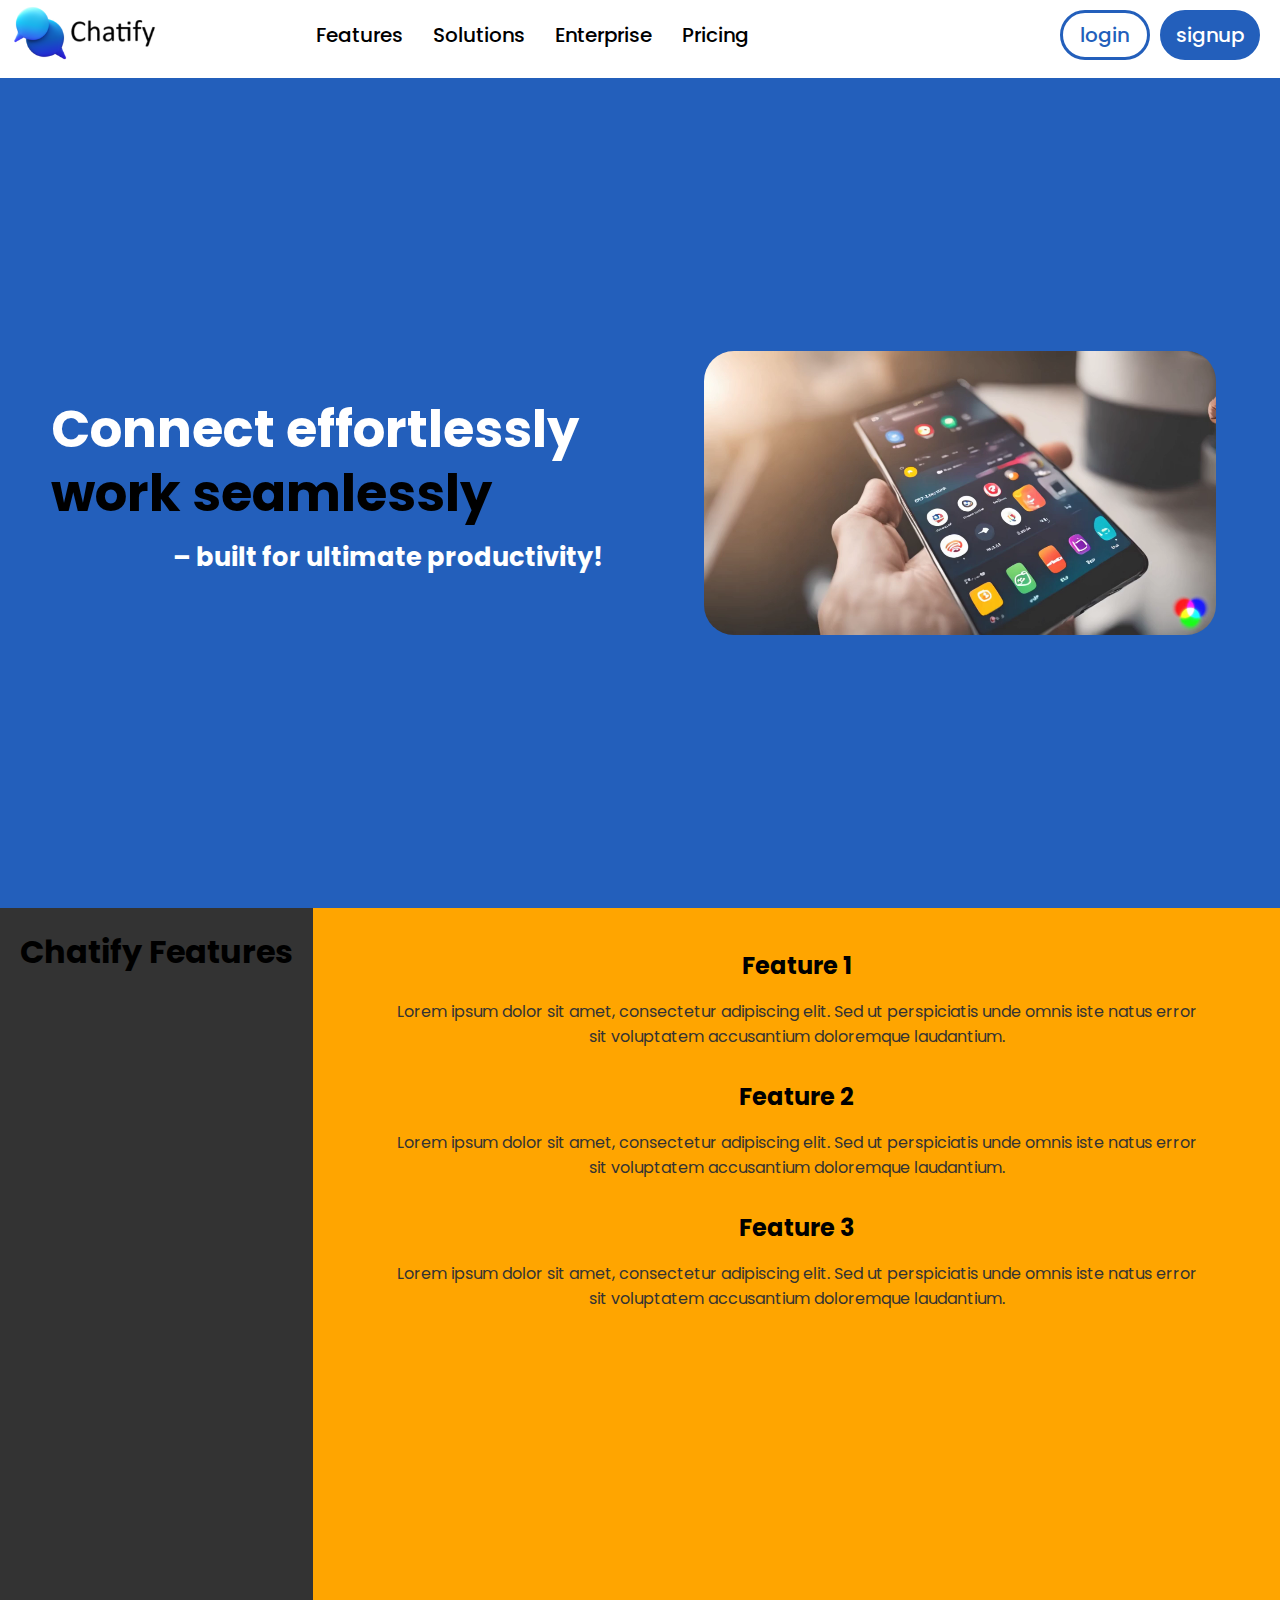
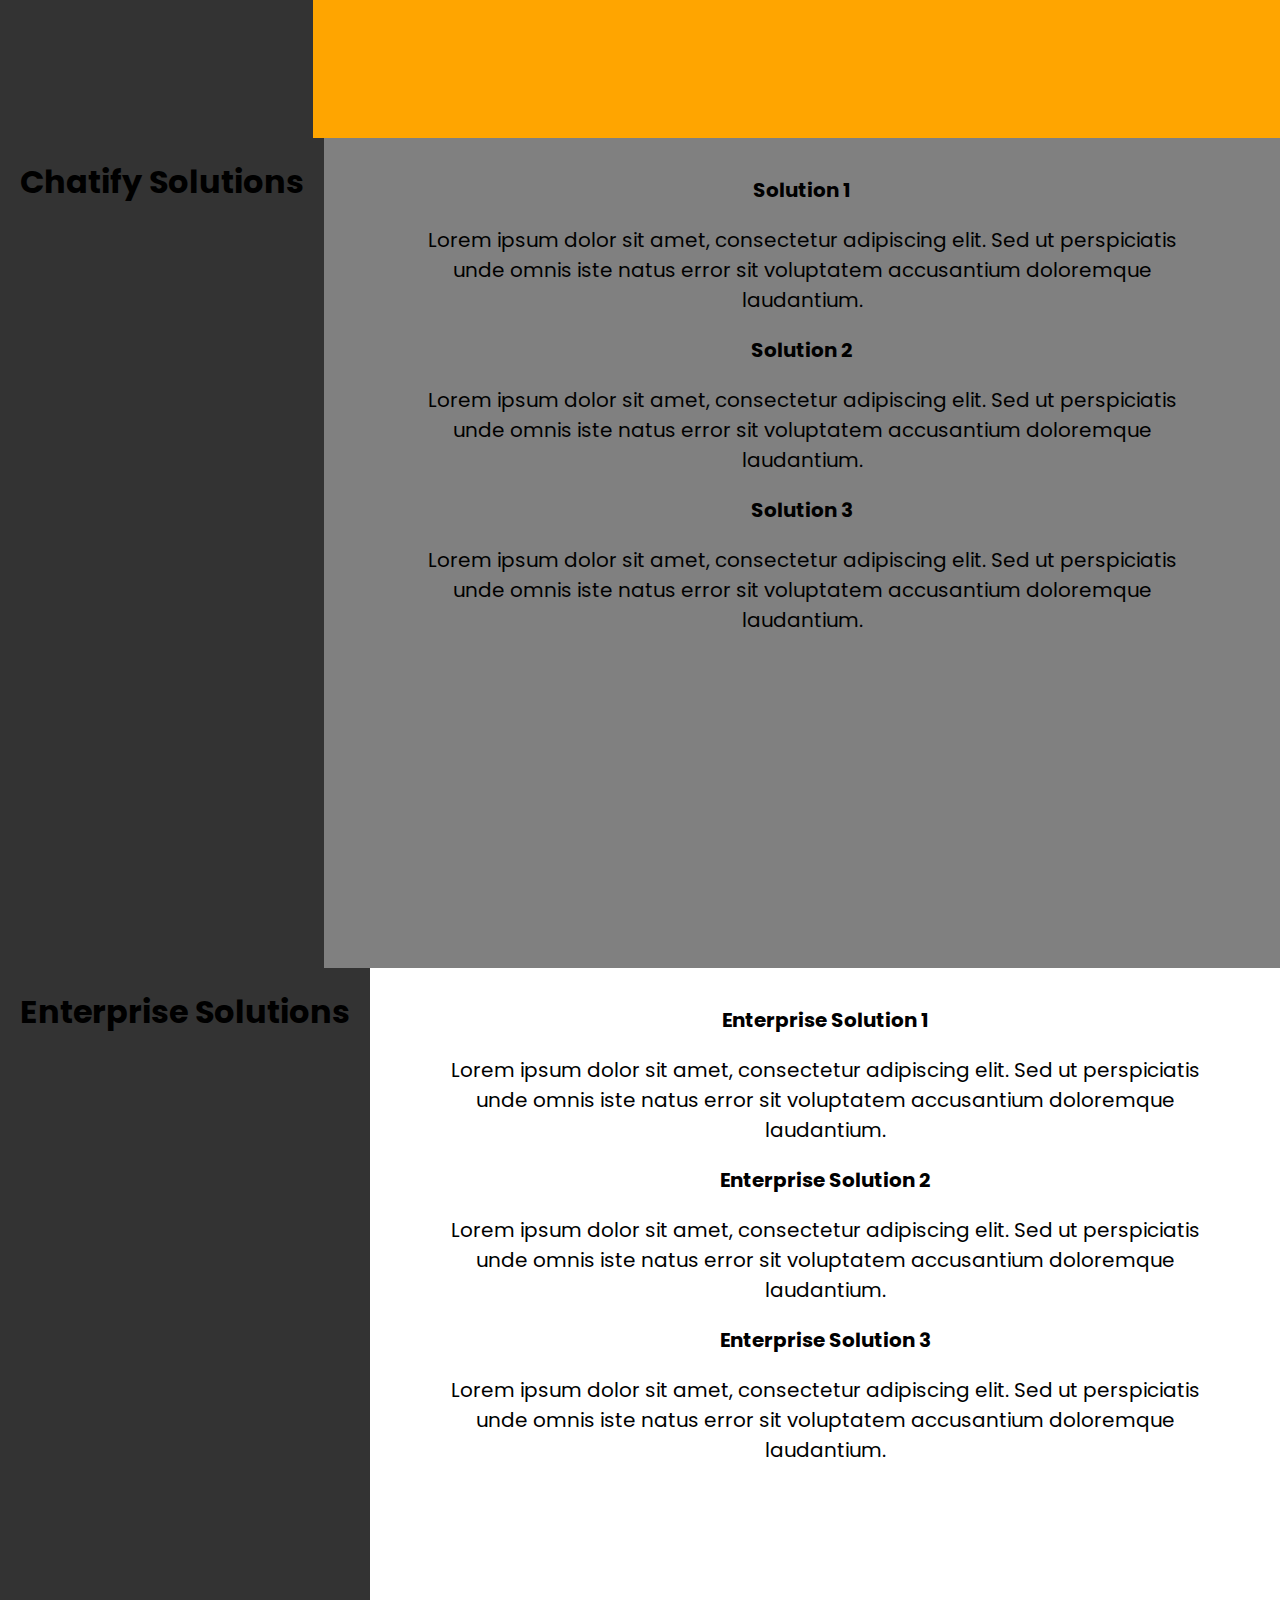
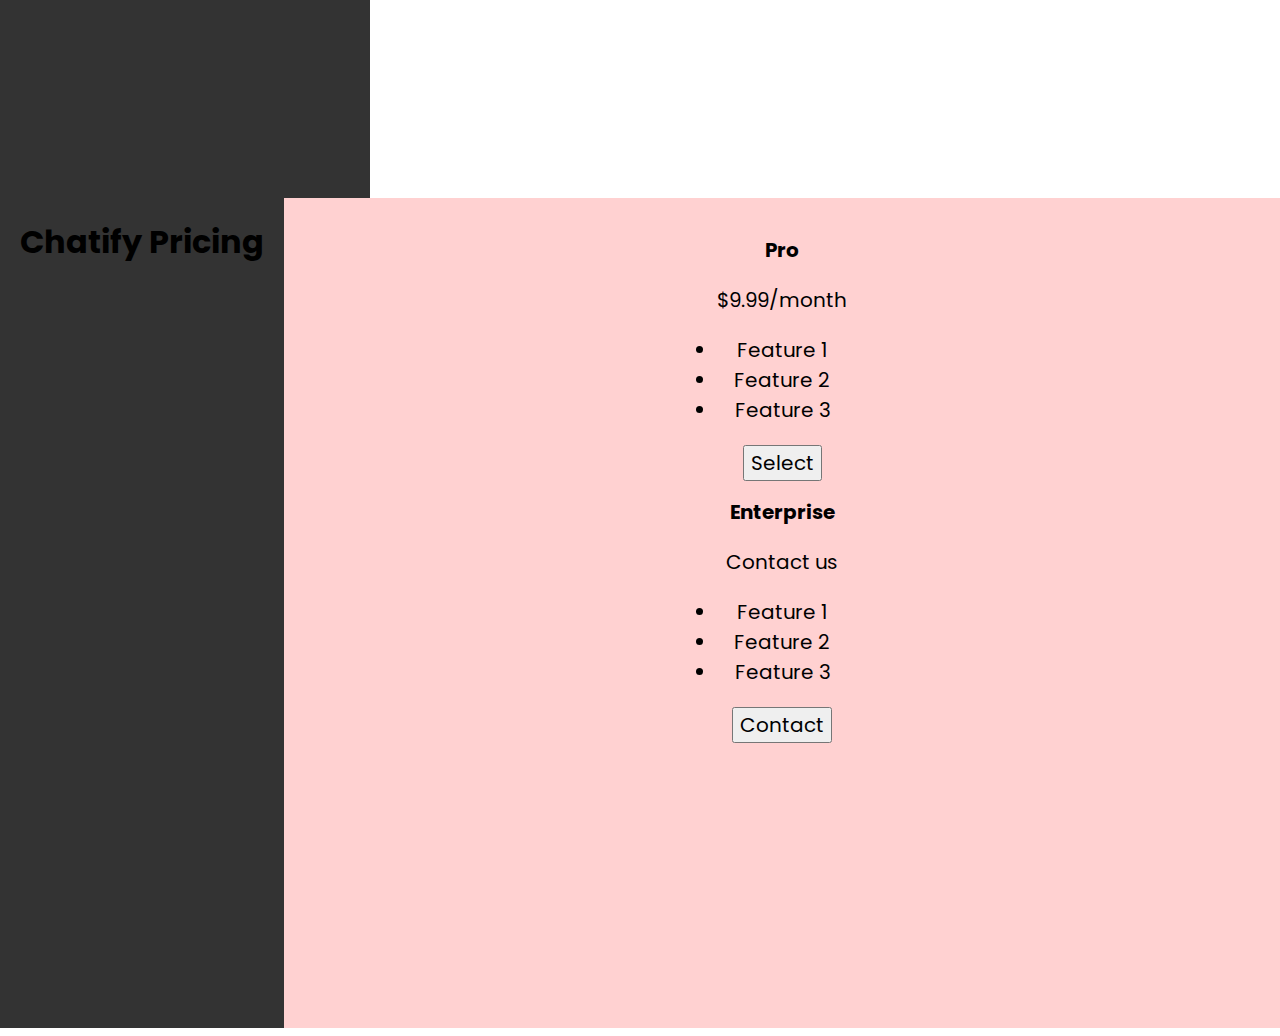
<file: index.html>
<!DOCTYPE html>
<html lang="en">
<head>
    <meta charset="UTF-8">
    <meta name="viewport" content="width=device-width, initial-scale=1.0">
    <title>Chatify</title>
    <link rel="shortcut icon" href="./assets/Favicon/icons8-chat-3d-fluency-96.png" type="image/x-icon">
    <link rel="stylesheet" href="./css/index.css">
</head>
<body>
    <nav class="navbar">
        <div class="logo">
            <a href="#"><img id="logo-pic" src="./assets/Favicon/icons8-chat-3d-fluency-96-name.png"></a>
        </div>

        <div class="menu">
            <ul class="links">
                <li><a href="#Features">Features</a></li>
                <li><a href="#Solutions">Solutions</a></li>
                <li><a href="#Enterprise">Enterprise</a></li>
                <!-- <li><a href="#">Resources</a></li> -->
                <li><a href="#Pricing">Pricing</a></li>
            </ul>
        </div>
        <!-- <div id="search">
            <input type="text">
        </div> -->

        <div id="hamburger-menu">
            <div class="line"></div>
            <div class="line"></div>
            <div class="line"></div>
        </div>

        <div id="btn_set">
            <a href="./routes/login.html"><button id="li">login </button></a>
            <a href="./routes/signup.html"><button id="su">signup </button></a>
        </div>
    </nav>
    <div>
        <section class="sec-1" id="show">
            <div id="texts">
                <h2 id="t1">Connect effortlessly</h2>
                <h2 id="t2">work seamlessly</h2>
                <h4>– built for ultimate productivity!</h4>

            </div>
            <div id="pics">                  
                    <video loop autoplay >
                    <source src="./assets/Favicon/logo_video.mp4" type="video/mp4" />
                    </video>
            </div>
        </section>

        <section class="sec-2" id="Features">
            <header>
                <h1 id="fheader">Chatify Features</h1>
            </header>
        
            <main class="container">
        
                <section class="feature">
                    <h2>Feature 1</h2>
                    <p>Lorem ipsum dolor sit amet, consectetur adipiscing elit. Sed ut perspiciatis unde omnis iste natus error sit voluptatem accusantium doloremque laudantium.</p>
                </section>
        
                <section class="feature">
                    <h2>Feature 2</h2>
                    <p>Lorem ipsum dolor sit amet, consectetur adipiscing elit. Sed ut perspiciatis unde omnis iste natus error sit voluptatem accusantium doloremque laudantium.</p>
                </section>
        
                <section class="feature">
                    <h2>Feature 3</h2>
                    <p>Lorem ipsum dolor sit amet, consectetur adipiscing elit. Sed ut perspiciatis unde omnis iste natus error sit voluptatem accusantium doloremque laudantium.</p>
                </section>
        
                <!-- Add more features as needed -->
        
            </main>
        </section>         

        <section class="sec-3" id="Solutions">
            <header>
                <h1>Chatify Solutions</h1>
            </header>
        
            <main class="container">
        
                <section class="solution">
                    <h2>Solution 1</h2>
                    <p>Lorem ipsum dolor sit amet, consectetur adipiscing elit. Sed ut perspiciatis unde omnis iste natus error sit voluptatem accusantium doloremque laudantium.</p>
                </section>
        
                <section class="solution">
                    <h2>Solution 2</h2>
                    <p>Lorem ipsum dolor sit amet, consectetur adipiscing elit. Sed ut perspiciatis unde omnis iste natus error sit voluptatem accusantium doloremque laudantium.</p>
                </section>
        
                <section class="solution">
                    <h2>Solution 3</h2>
                    <p>Lorem ipsum dolor sit amet, consectetur adipiscing elit. Sed ut perspiciatis unde omnis iste natus error sit voluptatem accusantium doloremque laudantium.</p>
                </section>
        
                <!-- Add more solutions as needed -->
        
            </main>
        </section>

        <section class="sec-4" id="Enterprise">
            <header>
                <h1>Enterprise Solutions</h1>
            </header>
        
            <main class="container">
        
                <section class="enterprise-solution">
                    <h2>Enterprise Solution 1</h2>
                    <p>Lorem ipsum dolor sit amet, consectetur adipiscing elit. Sed ut perspiciatis unde omnis iste natus error sit voluptatem accusantium doloremque laudantium.</p>
                </section>
        
                <section class="enterprise-solution">
                    <h2>Enterprise Solution 2</h2>
                    <p>Lorem ipsum dolor sit amet, consectetur adipiscing elit. Sed ut perspiciatis unde omnis iste natus error sit voluptatem accusantium doloremque laudantium.</p>
                </section>
        
                <section class="enterprise-solution">
                    <h2>Enterprise Solution 3</h2>
                    <p>Lorem ipsum dolor sit amet, consectetur adipiscing elit. Sed ut perspiciatis unde omnis iste natus error sit voluptatem accusantium doloremque laudantium.</p>
                </section>
        
                <!-- Add more enterprise solutions as needed -->
        
            </main>
        </section>
        <section class="sec-5" id="Pricing">
            <header>
                <h1>Chatify Pricing</h1>
            </header>
        
            <main class="container">
        
                <!-- <section class="pricing-tier">
                    <h2>Basic</h2>
                    <p>Free</p>
                    <ul>
                        <li>Feature 1</li>
                        <li>Feature 2</li>
                        <li>Feature 3</li>
                    </ul>
                    <button>Select</button>
                </section> -->
        
                <section class="pricing-tier">
                    <h2>Pro</h2>
                    <p>$9.99/month</p>
                    <ul>
                        <li>Feature 1</li>
                        <li>Feature 2</li>
                        <li>Feature 3</li>
                        <!-- Add more features -->
                    </ul>
                    <button>Select</button>
                </section>
        
                <section class="pricing-tier">
                    <h2>Enterprise</h2>
                    <p>Contact us</p>
                    <ul>
                        <li>Feature 1</li>
                        <li>Feature 2</li>
                        <li>Feature 3</li>
                        <!-- Add more features -->
                    </ul>
                    <button>Contact</button>
                </section>
        
                <!-- Add more pricing tiers as needed -->
        
            </main>
        </section>
    </div>
    <!-- <script>document.querySelector('video').playbackRate = 0.65;</script> -->
    <script src="./js/script.js"></script>
</body>
</html>
</file>
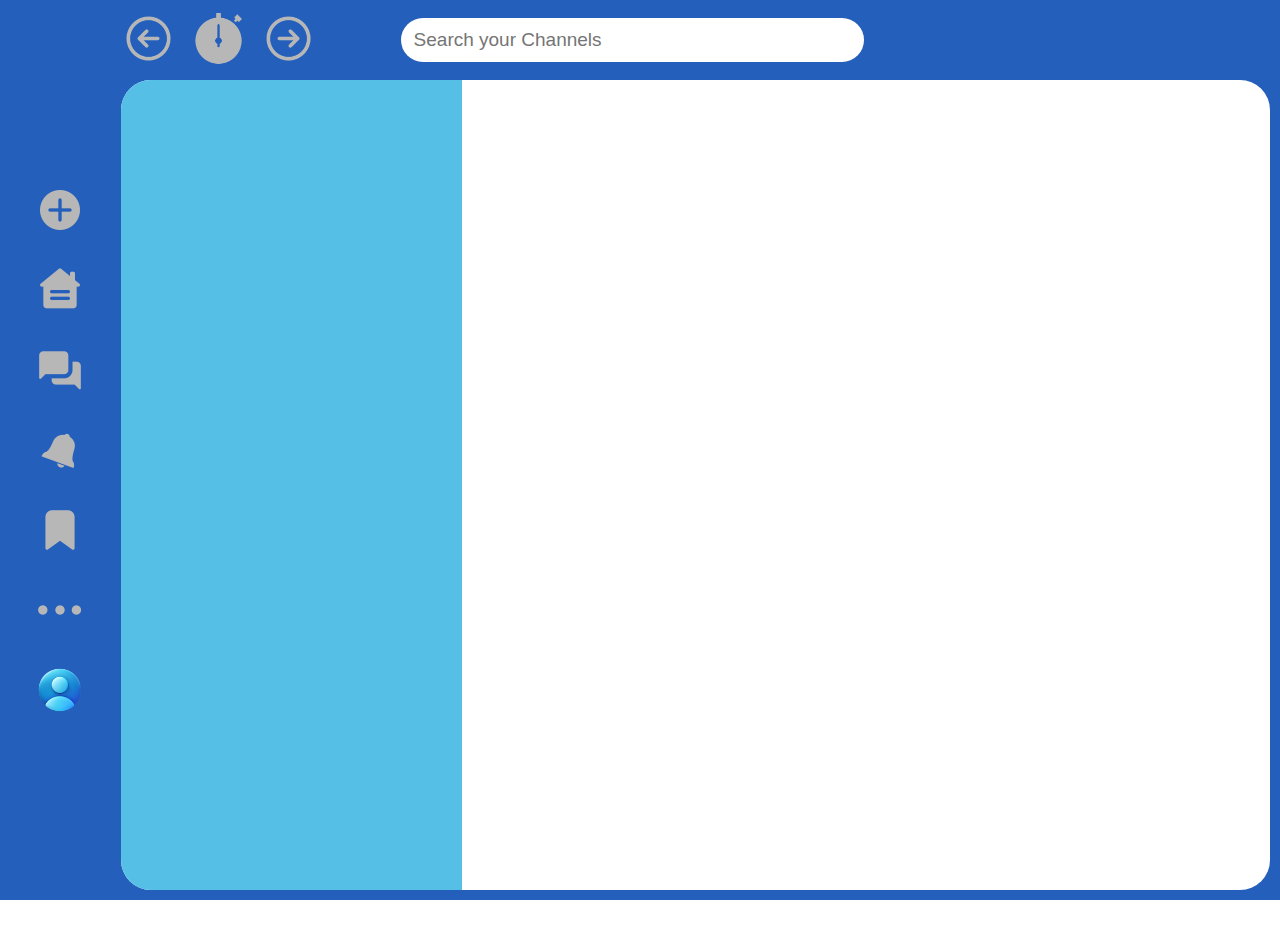
<file: routes/main-channel.html>
<!DOCTYPE html>
<html lang="en">
<head>
    <meta charset="UTF-8">
    <meta name="viewport" content="width=device-width, initial-scale=1.0">
    <link rel="stylesheet" href="../css/main-channel.css">
    <title>Channels</title>
</head>
<body>
    <div id="container">
        <div id="tools">
            <ul id="toolslist">
                <li><a href="./channel.html"><img src="../assets/Toolicon/Plus.png" alt="Create channel"></a></li>
                <li><a href="#"><img src="../assets/Toolicon/equal-housing-opportunity-dGV.png" alt=""></a></li>
                <li><a href="#"><img src="../assets/Toolicon/chat-uoP.png" alt=""></a></li>
                <li><a href="#"><img src="../assets/Toolicon/bell-Bxm.png" alt=""></a></li>
                <li><a href="#"><img src="../assets/Toolicon/bookmark-Hn1.png" alt=""></a></li>
                <li><a href="#"><img src="../assets/Toolicon/more-qB7.png" alt=""></a></li>
                <li><a href="#"><img src="../assets/Toolicon/male-user-seH.png" alt=""></a></li>
            </ul>
        </div>
        <div id="interface">
            <div id="up">
                <div id="up-tools">
                    <ul id="list">
                        <li><a href="#"><img src="../assets/Toolicon/Back Arrow.png" alt=""></a></li>
                        <li><a href="#"><img src="../assets/Toolicon/Stopwatch.png" alt=""></a></li>
                        <li><a href="#"><img src="../assets/Toolicon/front Arrow.png" alt=""></a></li>
                    </ul>
                </div>                        
                <input type="search" placeholder="Search your Channels" id="search">
                <div id="channelContainer"></div>
            </div>
            <div id="down">
                <div id="left"></div>
                <div id="right"></div>

            </div>
        </div>
        <!-- <div id="moreinfo">
            <li><a href="#"><img src="../assets/Toolicon/inquiry-6AD.png" alt=""></a></li>
        </div>
        <div id="msg-container">
            <p>msg container</p>
            <div id="channels-container">
                <p>channel container</p>
            </div>
        </div> -->
    </div>
    
    <script src="../js/interface.js"></script>
</body>
</html>
</file>
<file: css/index.css>
@import url('https://fonts.googleapis.com/css?family=Poppins:400,700,900');
@import url('./index-media-query.css');

:root {
    --link-bg: #235fbb;
    /* color of link on hover */
    --btn-bg: #235fbb;
    /* color of button background */
    --btn-border: #235fbb;
    --normal: white;
}

* {
    font-family: poppins;
    /* font-family: kalam; */
    font-size: 20px;
    color: #000;
}

body{
    /* background-color: ; */
    display: flex;
    justify-content: center
}
body::-webkit-scrollbar {
    display: none;
}

.navbar {
    display: flex;
    flex-direction: row;
    justify-content: space-between;
    height: 70px;
    width: 100vw;
    position: fixed;
    top: 0;
    left: 0;
    z-index: 9999;
    background-color: white;

}

.logo {
    height: inherit;
    width: auto;
    padding: 0px 0px 0px 10px;
}

#logo-pic {
    height: 60px;
    margin-top: 3px;
    width: auto;
    background-size: contain;
}



ul {
    padding-inline-start: 0px;
}

.links {
    display: flex;
    flex-direction: row;
    list-style: none;
    gap: 30px;
    font-weight: 500;
    justify-content: space-evenly;
    /* align-items: center; */
    /* padding: 0vw 2.5vw 0vw 0vw; */
    text-align: center;
}

.links a {
    text-align: center;
    position: relative;
    text-decoration: none;
}

.links a::after {
    content: "";
    position: absolute;
    bottom: -2px;
    left: 0;
    width: 100%;
    height: 1.5px;
    background-color: var(--link-bg);
    transform: scaleX(0);
    transform-origin: 0 50%;
    transition: transform 0.3s;
    color: var(--link-bg);
}

.links a:hover::after {
    color: var(--link-bg);
    transform: scaleX(1);
}

a:hover {
    color: var(--link-bg);

}

.my-content {
    top: 70px;
    width: 100%;
    left: 0;
    position: absolute;
    display: flex;
    flex-direction: column;
    align-items: center;
}
#btn_set {
    display: flex;
    width: auto;
    justify-content: center;
    align-items: center;
    gap: 10px;
    margin-right: 20px;
}
#li,#su {
    height: 50px;
    border-radius: 70px;
    font-weight: 500;
    border: 3px solid var(--btn-border);
    transition: background-color 0.5s, color 0.5s;
}

#li {
    width: 90px;
    background-color: white;
    color: var(--btn-bg);
}

#su {
    width: 100px;
    background-color: var(--btn-bg);
    color: var(--normal);
}


.sec-1,
.sec-2,
.sec-3,
.sec-4,
.sec-5 {
    scroll-margin-top: 70px;
    display: flex;
    width: 100vw;
    height: calc(100vh - 70px);
    /* margin-left: -8px; */
    justify-content: space-around;
    text-align: center;
}
.sec-1 {

    
    margin-top: 70px;
    flex-direction: row;
    justify-content: space-around;
    background: var(--btn-bg);
    

}
.sec-2 {

    background: orange;

}

.sec-3 {

    background: gray
}

.sec-4 {

    background: rgb(255, 255, 255)
}
.sec-5 {

    background: rgb(255, 209, 209)
}

header {
    background-color: #333;
    color: #fff;
    text-align: center;
    padding: 20px;
}

h1 {
    margin: 0;
    font-size: 32px;
}

.container {
    max-width: 800px;
    margin: 20px auto;
    padding: 0 20px;
}

.feature {
    margin-bottom: 30px;
}

.feature h2 {
    font-size: 24px;
    margin-bottom: 10px;
}

.feature p {
    font-size: 16px;
    color: #333;
}

#texts{
    display: flex;
    flex-direction: column;
    justify-content: center;
    height: inherit;
    width: inherit;
    
}
#t1{
    text-align: left;
    font-size: 4vw;
    color: white;
    margin: 0px 0px 0px 4vw;
    line-height:5vw;
    flex-wrap: nowrap;
    text-wrap: nowrap;

}
#t2{
    text-align: left;
    font-size: 4vw;
    color: black;
    margin: 0px 0px 0px 4vw;
    line-height:5vw;
    flex-wrap: nowrap;
    text-wrap: nowrap;

}
#texts h4{
    text-align: right;
    padding-right: 3vw;
    font-size: 2vw;
    color: white;
    margin: 0px 0px 0px 4vw;
    line-height:5vw;
    flex-wrap: nowrap;
    text-wrap: nowrap;
}
#pics{
    display: flex;
    flex-direction: row;
    align-items: center;
    overflow: hidden;
}

#pics video{

    border-radius: 30px;
    overflow: hidden;
    margin-right: 5vw;
    margin-left: 5vw;
    border: 4px  rgba(68, 129, 242, 0.2);
}
</file>
<file: css/main-channel.css>
:root {
    --bg-color: #235fbb;
    --normal: white;
}
body{
    height: 100%;
    width: 100%;
    overflow: hidden;
}
#container{
    position: absolute;
    display: flex;
    flex-direction: row;
    top: 0;
    left: 0;
    width: 100%;
    height: 100%;
    background-color:var(--bg-color);
}

#tools{

    display: flex;
    justify-content: center;
    align-items: center;
    /* position: absolute; */
    height: 100%;
    width: 100px;
    margin: 0px 15px;
    padding-top: 30px;
   
}

#toolslist{
    display: flex;
    flex-direction: column;
    align-items: center;
    list-style-type: none;
    padding-inline-start:0px;
    padding-top: 25px;
    line-height: 70px;
    padding:  0px 0px 30px 0px;

}
#toolslist img{
    height: 50px;
    width: 50px;
    /* padding:  0px 0px 30px 0px; */
} 

#toolslist img:hover{
    cursor: pointer;
   filter:drop-shadow(3px 3px 15px black);
}
 #interface{
    background-color: var();
    height: 100%;
    width: 100%;
 }
 #up{
    background-color: var(--bg-color);
    height: 80px;
    /* width: 100%;  */
    display: flex;
    flex-direction: row;
    column-gap: 70px;
    align-items: center; 
    
    justify-content: flex-start;
  }

  #list{
    display: flex;
    flex-direction: row;
    align-items: center;
    list-style-type: none;
    padding-inline-start:0px;

}

#list img{
    height: 55px;
    padding-right: 15px;
    width: 55px;
} 

#list img:hover{
    cursor: pointer;
    filter:drop-shadow(3px 3px 15px black);
}
  #search {
    display: flex;
    
    align-items: center;
    border: hidden;
    border-radius: 50px; 
    padding: 11px 13px; 
    font-size: 19px; 
    width: 40%; 
    outline: none; 
    box-sizing: border-box; 
  }
 
  
#down{
    display: flex;
    flex-direction: row;
    background-color: white;
    height: calc(100% - 90px);
    border-radius: 30px;
    
    margin-right: 10px;
    padding-right: 10px;
    
}
#left{
    background-color: #55bfe5;
    border-top-left-radius:  30px;
    border-bottom-left-radius:  30px;
    width: 30%;
 }
 #right{
    padding-right: 10px;
 }
 #channelContainer{
    position: absolute;
    display: flex; 
    margin-top: 300px;
    margin-left: 250px;
    flex-direction: column;  
    justify-content: center; 
    justify-items: center;
    align-items: center;
    /* padding: 11px 13px;  */
    font-size: 19px; 
    width: 40%; 
    background-color: aliceblue;
 }
</file>
